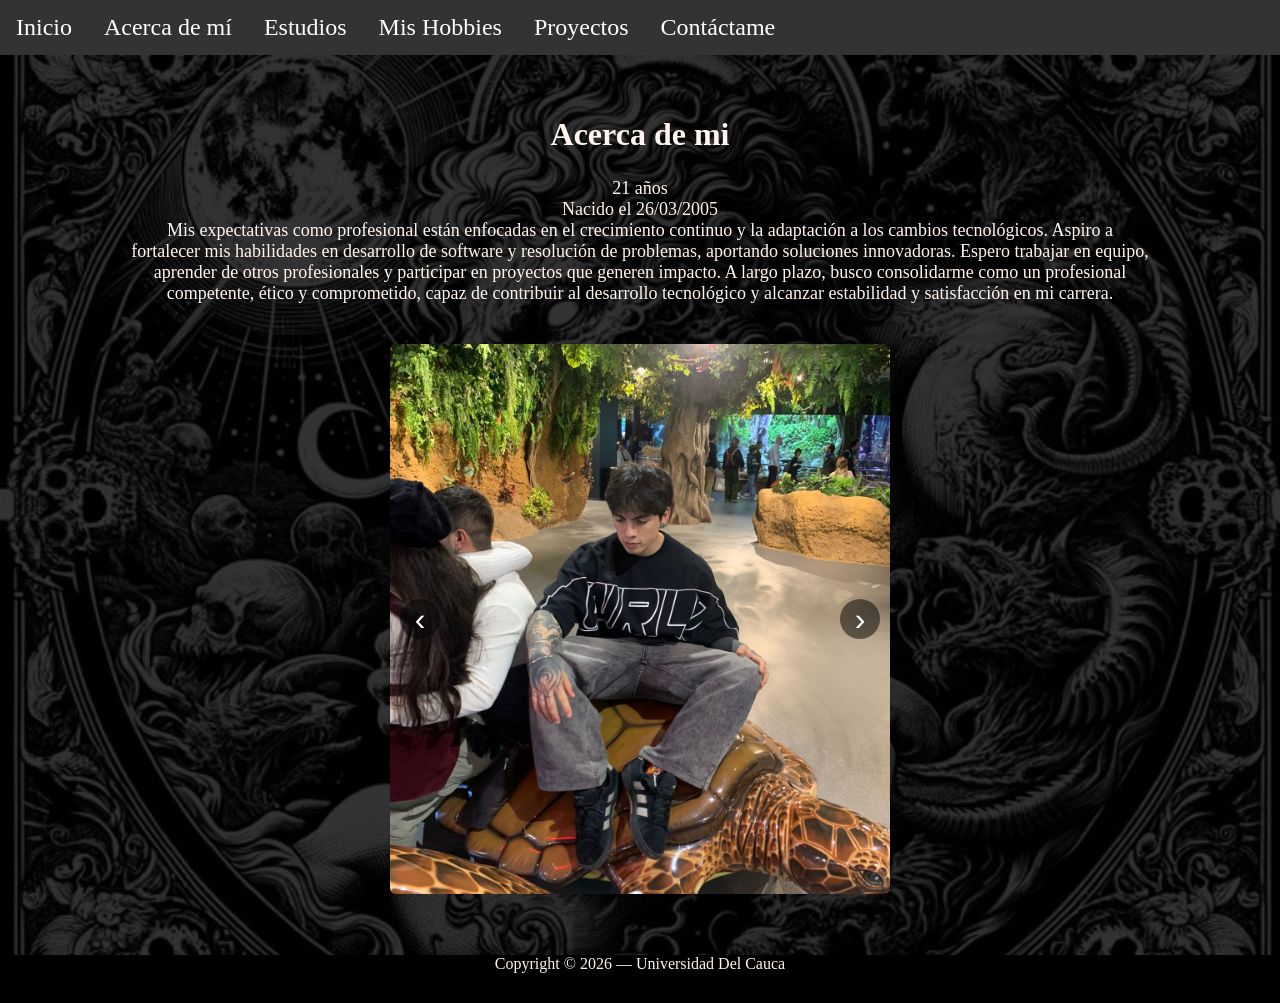
<file: MPA/pages/about.html>
<!DOCTYPE html>
<html lang="es">
    <head>
        <meta charset="utf-8" />
        <meta name="viewport" content="width=device-width, initial-scale=1" />
        <meta name="description" content="Curriculum Vitae - Juan Pablo Medina" />
        <title>Juan Medina - Acerca de mi</title>
        <link rel="icon" type="image/x-icon" href="assets/favicon.ico" />
        <link href="https://cdn.jsdelivr.net/npm/bootstrap-icons@1.5.0/font/bootstrap-icons.css" rel="stylesheet" />
        <link href="../css/styles.css" rel="stylesheet" />
    </head>
    <body id="page-top">
        <header class="masthead">
            <div id="navegacionTitulo">
                <nav class="barraNav" id="mainNav">
                    <div class="nav-inner">
                        <ul class="nav-links">
                            <li><a href="..\index.html">Inicio</a></li>
                            <li><a href="about.html">Acerca de mí</a></li>
                            <li><a href="estudios.html">Estudios</a></li>
                            <li><a href="pasatiempos.html">Mis Hobbies</a></li>
                            <li><a href="proyectos.html">Proyectos</a></li>
                            <li><a href="contacto.html">Contáctame</a></li>
                        </ul>
                    </div>
                </nav>
            </div>
        </header>

        <div class="about-content">
                <h2>Acerca de mi</h2>
                <p>
                    21 años <br>
                    Nacido el 26/03/2005
                </p>
                <p>
                    Mis expectativas como profesional están enfocadas en el crecimiento continuo y la adaptación a los cambios tecnológicos. 
                    Aspiro a fortalecer mis habilidades en desarrollo de software y resolución de problemas, aportando soluciones innovadoras. 
                    Espero trabajar en equipo, aprender de otros profesionales y participar en proyectos que generen impacto. A largo plazo, 
                    busco consolidarme como un profesional competente, ético y comprometido, capaz de contribuir al desarrollo tecnológico y alcanzar estabilidad y satisfacción en mi carrera.
                </p>
                <div class="mi-carrusel" id="carouselMe">
                    <div class="mi-carrusel-track">
                        <img src="../assets/img/me1.jpg" alt="Primera Imagen">
                        <img src="../assets/img/me3.jpg" alt="Segunda Imagen">
                        <img src="../assets/img/me4.jpg" alt="Tercera Imagen">
                    </div>
                    <button class="mi-carrusel-btn prev" onclick="moverCarrusel('carouselMe', -1)">&#8249;</button>
                    <button class="mi-carrusel-btn next" onclick="moverCarrusel('carouselMe', 1)">&#8250;</button>
                </div>
        </div>
    

    <footer>
        <div>
        <p>Copyright &copy; 2026 &mdash; Universidad Del Cauca</p>
        </div>
    </footer>
     <script src="..\js\scripts.js"></script>
    </body>
</html>
</file>
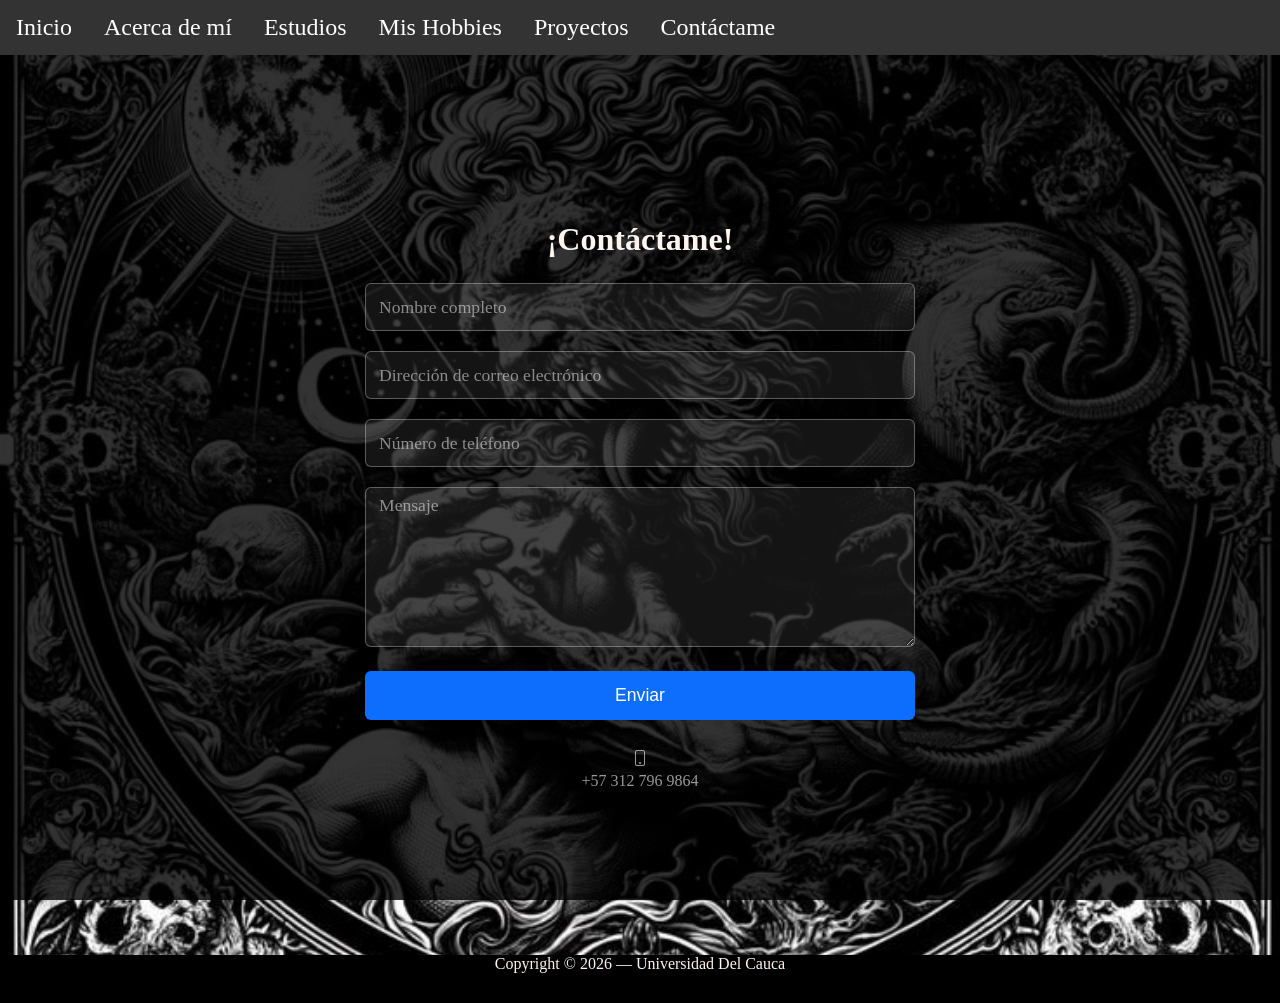
<file: MPA/pages/contacto.html>
<!DOCTYPE html>
<html lang="es">
    <head>
        <meta charset="utf-8" />
        <meta name="viewport" content="width=device-width, initial-scale=1" />
        <meta name="description" content="Curriculum Vitae - Juan Pablo Medina" />
        <title>Juan Medina - Contacto</title>
        <link rel="icon" type="image/x-icon" href="assets/favicon.ico" />
        <link href="https://cdn.jsdelivr.net/npm/bootstrap-icons@1.5.0/font/bootstrap-icons.css" rel="stylesheet" />
        <link href="../css/styles.css" rel="stylesheet" />
    </head>
    <body id="page-top">
        <header class="masthead">
            <div id="navegacionTitulo">
                <nav class="barraNav" id="mainNav">
                    <div class="nav-inner">
                        <ul class="nav-links">
                            <li><a href="..\index.html">Inicio</a></li>
                            <li><a href="about.html">Acerca de mí</a></li>
                            <li><a href="estudios.html">Estudios</a></li>
                            <li><a href="pasatiempos.html">Mis Hobbies</a></li>
                            <li><a href="proyectos.html">Proyectos</a></li>
                            <li><a href="contacto.html">Contáctame</a></li>
                        </ul>
                    </div>
                </nav>
            </div>
        </header>

        <div class="contacto-content">
    <h2>¡Contáctame!</h2>
    <div class="formContact">

        <form id="contactForm" novalidate>

            <div class="campo-flotante">
                <input class="campo-input" id="name" type="text" placeholder=" " required>
                <label class="campo-label" for="name">Nombre completo</label>
                <span class="campo-error">Ingresa tu nombre</span>
            </div>

            <div class="campo-flotante">
                <input class="campo-input" id="email" type="email" placeholder=" " required>
                <label class="campo-label" for="email">Dirección de correo electrónico</label>
                <span class="campo-error">Ingresa un correo válido</span>
            </div>

            <div class="campo-flotante">
                <input class="campo-input" id="phone" type="tel" placeholder=" " required>
                <label class="campo-label" for="phone">Número de teléfono</label>
                <span class="campo-error">Ingresa un número válido</span>
            </div>

            <div class="campo-flotante">
                <textarea class="campo-input campo-textarea" id="message" placeholder=" " required></textarea>
                <label class="campo-label" for="message">Mensaje</label>
                <span class="campo-error">Escribe un mensaje</span>
            </div>

            <div class="mensaje-exito oculto" id="submitSuccessMessage">
                ¡Mensaje enviado correctamente!
            </div>
            <div class="mensaje-error oculto" id="submitErrorMessage">
                Error enviando el mensaje
            </div>

            <button class="btn-enviar" id="submitButton" type="submit">Enviar</button>

        </form>

        <div class="contacto-telefono">
            <i class="bi bi-phone fs-2"></i>
            <p>+57 312 796 9864</p>
        </div>

    </div>
</div>
    

    <footer>
        <div>
        <p>Copyright &copy; 2026 &mdash; Universidad Del Cauca</p>
        </div>
    </footer>
     <script src="..\js\scripts.js"></script>
    </body>
</html>
</file>
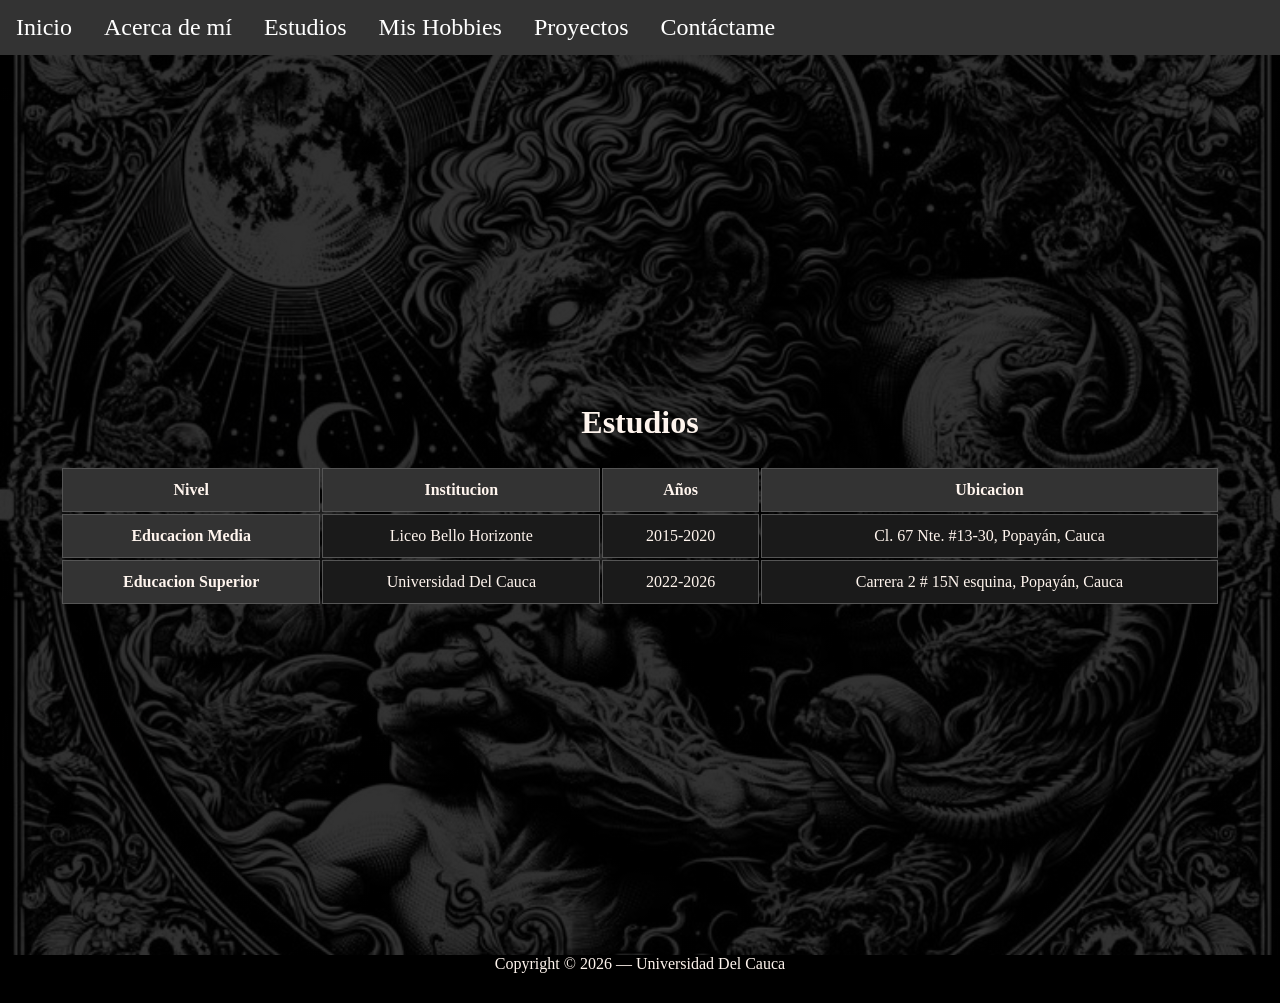
<file: MPA/pages/estudios.html>
<!DOCTYPE html>
<html lang="es">
    <head>
        <meta charset="utf-8" />
        <meta name="viewport" content="width=device-width, initial-scale=1" />
        <meta name="description" content="Curriculum Vitae - Juan Pablo Medina" />
        <title>Juan Medina - Estudios</title>
        <link rel="icon" type="image/x-icon" href="assets/favicon.ico" />
        <link href="https://cdn.jsdelivr.net/npm/bootstrap-icons@1.5.0/font/bootstrap-icons.css" rel="stylesheet" />
        <link href="../css/styles.css" rel="stylesheet" />
    </head>
    <body id="page-top">
        <header class="masthead">
            <div id="navegacionTitulo">
                <nav class="barraNav" id="mainNav">
                    <div class="nav-inner">
                        <ul class="nav-links">
                            <li><a href="..\index.html">Inicio</a></li>
                            <li><a href="about.html">Acerca de mí</a></li>
                            <li><a href="estudios.html">Estudios</a></li>
                            <li><a href="pasatiempos.html">Mis Hobbies</a></li>
                            <li><a href="proyectos.html">Proyectos</a></li>
                            <li><a href="contacto.html">Contáctame</a></li>
                        </ul>
                    </div>
                </nav>
            </div>
        </header>

        <div class="about-content">
                <h2>Estudios</h2>
                <table class="tablaEstudios">
                        <thead>
                            <tr>
                            <th scope="col">Nivel</th>
                            <th scope="col">Institucion</th>
                            <th scope="col">Años</th>
                            <th scope="col">Ubicacion</th>
                            </tr>
                        </thead>
                        <tbody>
                            <tr>
                            <th scope="row">Educacion Media</th>
                            <td>Liceo Bello Horizonte</td>
                            <td>2015-2020</td>
                            <td>Cl. 67 Nte. #13-30, Popayán, Cauca</td>
                            </tr>
                            <tr>
                            <th scope="row">Educacion Superior</th>
                            <td>Universidad Del Cauca</td>
                            <td>2022-2026</td>
                            <td>Carrera 2 # 15N esquina, Popayán, Cauca</td>
                            </tr>
                        </tbody>
                    </table>
        </div>
    

    <footer>
        <div>
        <p>Copyright &copy; 2026 &mdash; Universidad Del Cauca</p>
        </div>
    </footer>
     <script src="..\js\scripts.js"></script>
    </body>
</html>
</file>
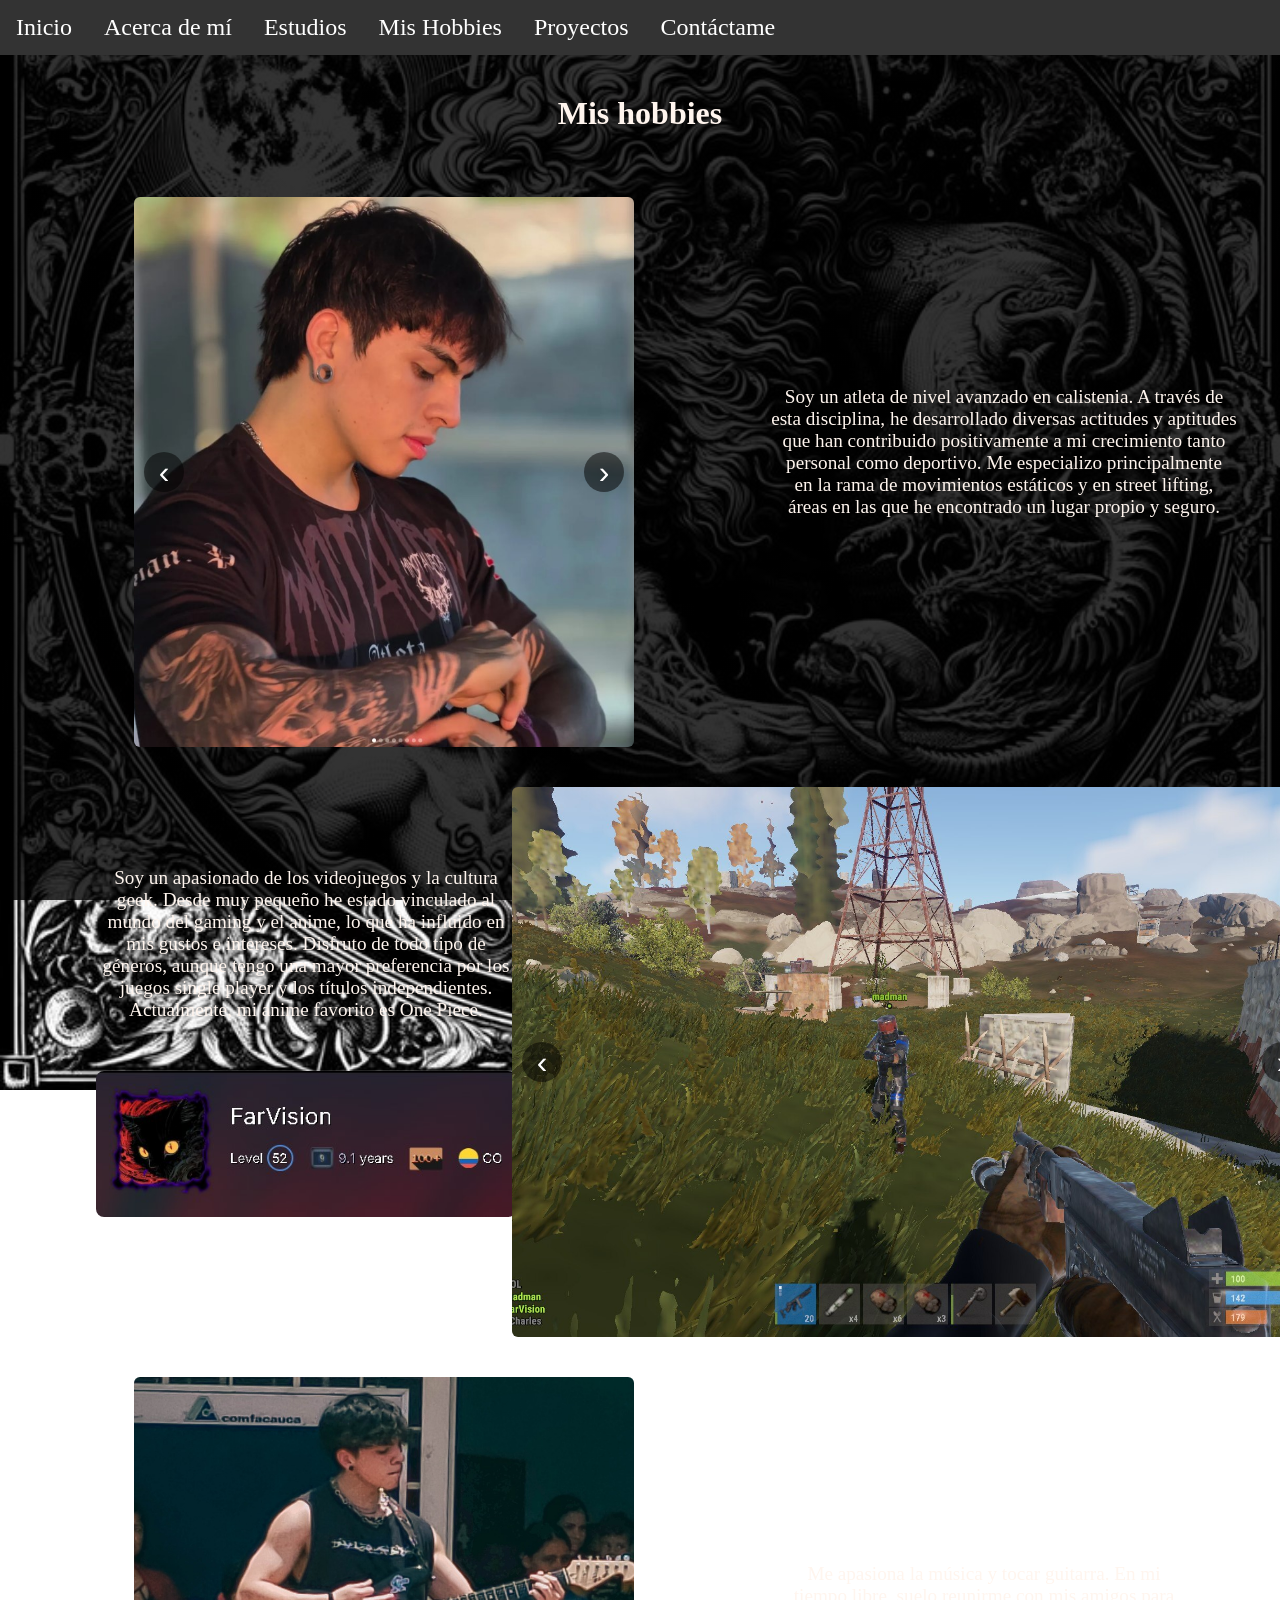
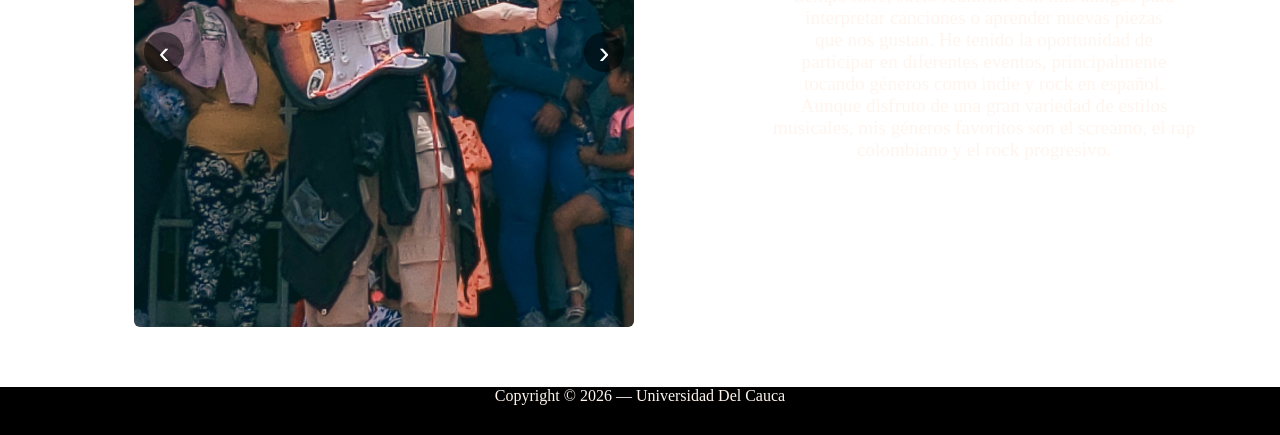
<file: MPA/pages/pasatiempos.html>
<!DOCTYPE html>
<html lang="es">
    <head>
        <meta charset="utf-8" />
        <meta name="viewport" content="width=device-width, initial-scale=1" />
        <meta name="description" content="Curriculum Vitae - Juan Pablo Medina" />
        <title>Juan Medina - Hobbies</title>
        <link rel="icon" type="image/x-icon" href="assets/favicon.ico" />
        <link href="https://cdn.jsdelivr.net/npm/bootstrap-icons@1.5.0/font/bootstrap-icons.css" rel="stylesheet" />
        <link href="../css/styles.css" rel="stylesheet" />
    </head>
    <body id="page-top">
        <header class="masthead">
            <div id="navegacionTitulo">
                <nav class="barraNav" id="mainNav">
                    <div class="nav-inner">
                        <ul class="nav-links">
                            <li><a href="..\index.html">Inicio</a></li>
                            <li><a href="about.html">Acerca de mí</a></li>
                            <li><a href="estudios.html">Estudios</a></li>
                            <li><a href="pasatiempos.html">Mis Hobbies</a></li>
                            <li><a href="proyectos.html">Proyectos</a></li>
                            <li><a href="contacto.html">Contáctame</a></li>
                        </ul>
                    </div>
                </nav>
            </div>
        </header>

        <div class="hobbies-content">
            <h2 style="padding-top: 40px;">Mis hobbies</h2>
            <div class="gridCalistenia">
                <div class="mi-carrusel" id="carouselCalistenia">
                    <div class="mi-carrusel-track">
                        <img src="../assets/img/me2.jpg" alt="Primera Imagen">
                        <img src="../assets/img/calistenia.jpg" alt="Segunda Imagen">
                        <img src="../assets/img/calistenia2.jpg" alt="Tercera Imagen">
                    </div>
                    <button class="mi-carrusel-btn prev" onclick="moverCarrusel('carouselCalistenia', -1)">&#8249;</button>
                    <button class="mi-carrusel-btn next" onclick="moverCarrusel('carouselCalistenia', 1)">&#8250;</button>
                </div>
                <div style="display: flex ; justify-content: center; align-items: center; padding-right: 40px;">
                    <p>
                        Soy un atleta de nivel avanzado en calistenia. A través de esta disciplina, he desarrollado diversas actitudes y aptitudes que han contribuido positivamente a mi crecimiento tanto personal como deportivo. 
                        Me especializo principalmente en la rama de movimientos estáticos y en street lifting, áreas en las que he encontrado un lugar propio y seguro.
                    </p>
                </div>
            </div> 
            <div class="gridVideojuegos">
                <div style="display: flex;  flex-direction: column ; justify-content: center; align-items: center; padding-left: 100px; font-size: large">
                    <p>
                        Soy un apasionado de los videojuegos y la cultura geek. Desde muy pequeño he estado vinculado al mundo del gaming y el anime, lo que ha influido en mis gustos e intereses. 
                        Disfruto de todo tipo de géneros, aunque tengo una mayor preferencia por los juegos single player y los títulos independientes. Actualmente, mi anime favorito es One Piece.
                    </p>
                    <a href="https://steamcommunity.com/id/FarVision" target="_blank">
                            <img src="../assets/img/steamAccount.jpg" id="steamAccount">
                    </a>
                </div>
                <div class="mi-carrusel" id="carouselVideojuegos" style="max-width: 800px;">
                    <div class="mi-carrusel-track">
                        <img src="../assets/img/ju.jpg" alt="Primera Imagen">
                        <img src="../assets/img/ju2.jpg" alt="Segunda Imagen">
                        <img src="../assets/img/ju3.jpg" alt="Tercera Imagen">
                        <img src="../assets/img/ju4.jpg" alt="Cuarta Imagen">
                        <img src="../assets/img/ju5.jpg" alt="Quinta Imagen">
                        <img src="../assets/img/ju6.jpg" alt="Sexta Imagen">
                        <img src="../assets/img/ju7.jpg" alt="Septima Imagen">
                        <img src="../assets/img/ju8.jpg" alt="Octava Imagen">
                        <img src="../assets/img/ju.9.jpg" alt="Novena Imagen">
                        <img src="../assets/img/ju10.jpg" alt="Decima Imagen">
                        <img src="../assets/img/ju11.jpg" alt="Onceava Imagen">
                    </div>
                    <button class="mi-carrusel-btn prev" onclick="moverCarrusel('carouselVideojuegos', -1)">&#8249;</button>
                    <button class="mi-carrusel-btn next" onclick="moverCarrusel('carouselVideojuegos', 1)">&#8250;</button>
                </div>
                
            </div>
            <div class="gridMusica">
                <div class="mi-carrusel" id="carrouselMusica" style="margin-bottom: 60px;">
                    <div class="mi-carrusel-track">
                        <img src="../assets/img/music.jpg" alt="Primera Imagen">
                        <img src="../assets/img/music2.jpg" alt="Segunda Imagen">
                    </div>
                    <button class="mi-carrusel-btn prev" onclick="moverCarrusel('carrouselMusica', -1)">&#8249;</button>
                    <button class="mi-carrusel-btn next" onclick="moverCarrusel('carrouselMusica', 1)">&#8250;</button>
                </div>
                <div style="display: flex ; text-wrap : balance ;justify-content: center; align-items: center; padding-right: 80px; font-size: large">
                    <p>
                        Me apasiona la música y tocar guitarra. En mi tiempo libre, suelo reunirme con mis amigos para interpretar canciones o aprender nuevas piezas que nos gustan. 
                        He tenido la oportunidad de participar en diferentes eventos, principalmente tocando géneros como indie y rock en español. <br>
                        Aunque disfruto de una gran variedad de estilos musicales, mis géneros favoritos son el screamo, el rap colombiano y el rock progresivo.
                    </p>
                </div>
            </div>  
        </div>
    

    <footer>
        <div>
        <p>Copyright &copy; 2026 &mdash; Universidad Del Cauca</p>
        </div>
    </footer>
     <script src="..\js\scripts.js"></script>
    </body>
</html>
</file>
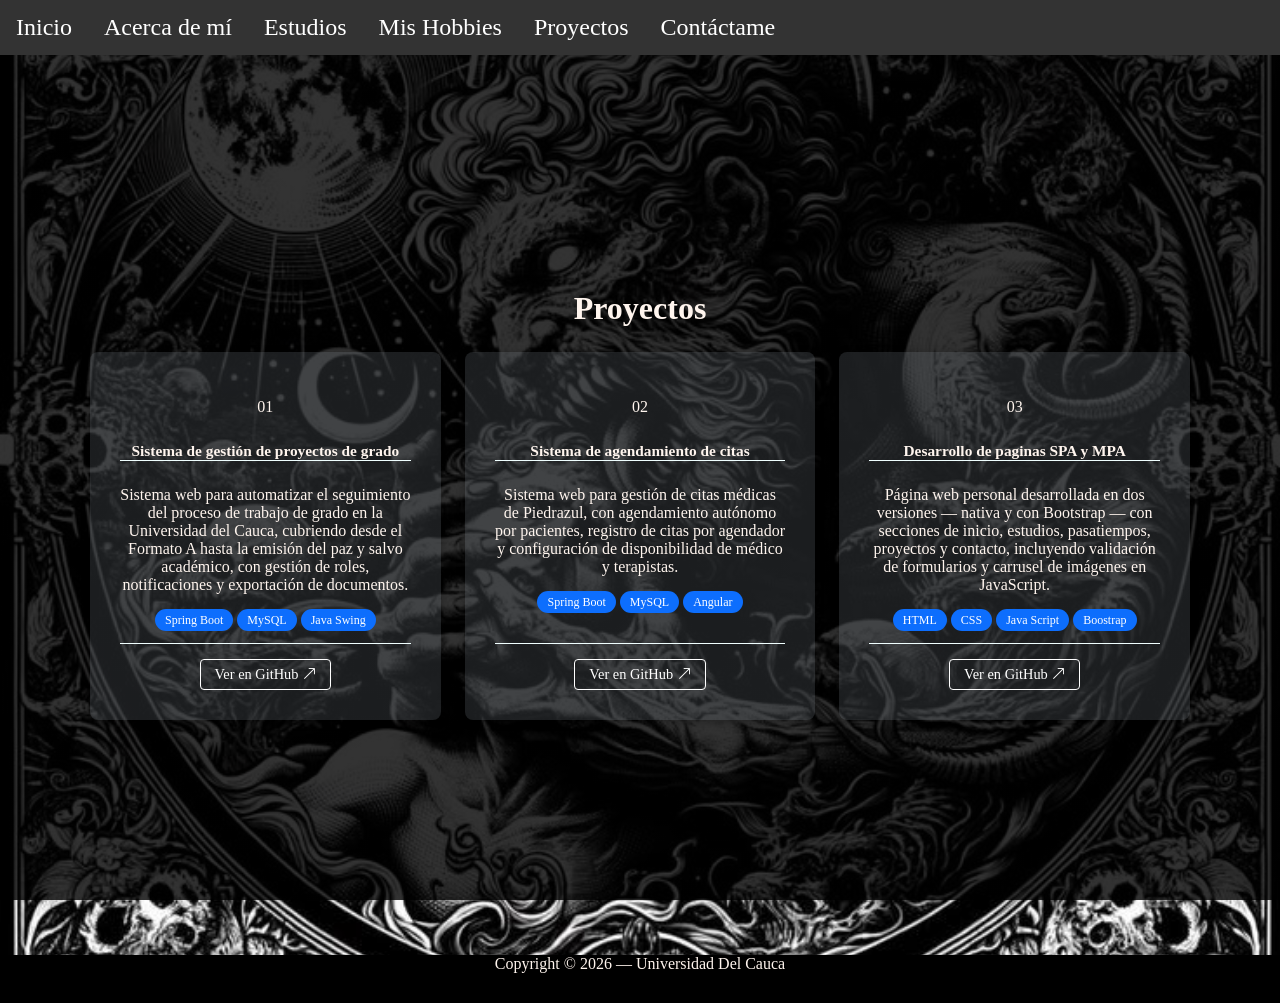
<file: MPA/pages/proyectos.html>
<!DOCTYPE html>
<html lang="es">
    <head>
        <meta charset="utf-8" />
        <meta name="viewport" content="width=device-width, initial-scale=1" />
        <meta name="description" content="Curriculum Vitae - Juan Pablo Medina" />
        <title>Juan Medina - Proyectos</title>
        <link rel="icon" type="image/x-icon" href="assets/favicon.ico" />
        <link href="https://cdn.jsdelivr.net/npm/bootstrap-icons@1.5.0/font/bootstrap-icons.css" rel="stylesheet" />
        <link href="../css/styles.css" rel="stylesheet" />
    </head>
    <body id="page-top">
        <header class="masthead">
            <div id="navegacionTitulo">
                <nav class="barraNav" id="mainNav">
                    <div class="nav-inner">
                        <ul class="nav-links">
                            <li><a href="..\index.html">Inicio</a></li>
                            <li><a href="about.html">Acerca de mí</a></li>
                            <li><a href="estudios.html">Estudios</a></li>
                            <li><a href="pasatiempos.html">Mis Hobbies</a></li>
                            <li><a href="proyectos.html">Proyectos</a></li>
                            <li><a href="contacto.html">Contáctame</a></li>
                        </ul>
                    </div>
                </nav>
            </div>
        </header>

        <div class="proyectos-content">
                <h2>Proyectos</h2>
                <div class="gridProjects">
                    <div class="card">
                        <div >
                            <p>01</p>
                            <h5>Sistema de gestión de proyectos de grado</h5>
                            <p>
                                Sistema web para automatizar el seguimiento del proceso de trabajo de grado 
                                en la Universidad del Cauca, cubriendo desde el Formato A hasta la emisión 
                                del paz y salvo académico, con gestión de roles, notificaciones y exportación 
                                de documentos.
                            </p>
                            <div>
                                <span class="badge">Spring Boot</span>
                                <span class="badge">MySQL</span>
                                <span class="badge">Java Swing</span>
                            </div>
                        </div>
                        <div class="card-footer">
                            <a href="https://github.com/SantiagoBastidas04/proyectoCursoMicroservicios" target="_blank">
                            Ver en GitHub <i class="bi bi-arrow-up-right"></i>
                            </a>
                        </div>
                    </div>
                    <div class="card">
                        <div >
                            <p>02</p>
                            <h5>Sistema de agendamiento de citas</h5>
                            <p>
                                Sistema web para gestión de citas médicas de Piedrazul, 
                                con agendamiento autónomo por pacientes, 
                                registro de citas por agendador y configuración de disponibilidad de médico
                                y terapistas.
                            </p>
                            <div>
                                <span class="badge">Spring Boot</span>
                                <span class="badge">MySQL</span>
                                <span class="badge">Angular</span>
                            </div>
                        </div>
                        <div class="card-footer">
                            <a href="https://github.com/SantiagoBastidas04/proyectoCursoMicroservicios" target="_blank">
                            Ver en GitHub <i class="bi bi-arrow-up-right"></i>
                            </a>
                        </div>
                    </div>
                    <div class="card">
                        <div >
                            <p>03</p>
                            <h5>Desarrollo de paginas SPA y MPA</h5>
                            <p>
                                Página web personal desarrollada en dos versiones — nativa y con Bootstrap —
                                con secciones de inicio, estudios, pasatiempos, proyectos y contacto,
                                incluyendo validación de formularios y carrusel de imágenes en JavaScript.
                            </p>
                            <div>
                                <span class="badge">HTML</span>
                                <span class="badge">CSS</span>
                                <span class="badge">Java Script</span>
                                <span class="badge">Boostrap</span>
                            </div>
                        </div>
                        <div class="card-footer">
                            <a href="https://github.com/FarsinhoUDC/webPersonal" target="_blank">
                            Ver en GitHub <i class="bi bi-arrow-up-right"></i>
                            </a>
                        </div>
                    </div>
                </div>
        </div>
    

    <footer>
        <div>
        <p>Copyright &copy; 2026 &mdash; Universidad Del Cauca</p>
        </div>
    </footer>
     <script src="..\js\scripts.js"></script>
    </body>
</html>
</file>
<file: MPA/css/styles.css>
body{
  margin: 0;
}

.masthead-content{
  height: 100vh;        
  width: 100%;         
  min-height: 100vh;   
  background: linear-gradient(
      to bottom, 
      rgba(0, 0, 0, 0.8) 0%, 
      rgba(0, 0, 0, 0.8) 100%
  ), url("../assets/img/bg-juanP.jpg");
    background-position: center;
    background-repeat: no-repeat;
    background-attachment: scroll;
    background-size: cover;
    display: flex;
    justify-content: center;
    align-items: center;
}

.about-content{
  height: 100vh;       
  width: 100%;          
  min-height: 100vh;    
  background: linear-gradient(
      to bottom, 
      rgba(0, 0, 0, 0.8) 0%, 
      rgba(0, 0, 0, 0.8) 100%
  ), url("../assets/img/bg-1.jpg");
    background-position: center;
    background-repeat: no-repeat;
    background-attachment: scroll;
    background-size: cover;
    display: flex;
    flex-direction: column;
    justify-content: center;
}
.hobbies-content{
  width: 100%;         
  min-height: 100vh;    
  background: linear-gradient(
      to bottom, 
      rgba(0, 0, 0, 0.8) 0%, 
      rgba(0, 0, 0, 0.8) 100%
  ), url("../assets/img/bg-1.jpg");
    background-position: center;
    background-repeat: no-repeat;

    background-attachment: fixed; 
    background-size: cover;
    display: flex;
    flex-direction: column;
    justify-content: center;

}

.proyectos-content{
  width: 100%;          
  min-height: 100vh;    
  background: linear-gradient(
      to bottom, 
      rgba(0, 0, 0, 0.8) 0%, 
      rgba(0, 0, 0, 0.8) 100%
  ), url("../assets/img/bg-1.jpg");
    background-position: center;
    background-repeat: no-repeat;

    background-attachment: fixed; 
    background-size: cover;
    display: flex;
    flex-direction: column;
    justify-content: center;
    box-sizing: border-box;
}
.contacto-content{
  width: 100%;          
  min-height: 100vh;    
  background: linear-gradient(
      to bottom, 
      rgba(0, 0, 0, 0.8) 0%, 
      rgba(0, 0, 0, 0.8) 100%
  ), url("../assets/img/bg-1.jpg");
    background-position: center;
    background-repeat: no-repeat;

    background-attachment: fixed; 
    background-size: cover;
    display: flex;
    flex-direction: column;
    justify-content: center;
    align-items: center;
    box-sizing: border-box;
}


.gridProjects {
    display: grid;
    grid-template-columns: repeat(3, 1fr);
    gap: 24px;
    max-width: 1100px;
    margin: 0 auto; 
}

.card{
  text-align: center;
  color: seashell;
  background-color: rgba(108, 117, 125, 0.25);
  border-radius: 8px;
  box-sizing: border-box;
  box-shadow: 0 2px 8px rgba(0, 0, 0, 0.3);
  padding: 30px;
  display: flex;
  flex-direction: column;
  justify-content: space-between;
  transition: transform 0.3s ease, box-shadow 0.3s ease;
}

.card:hover {
    transform: translateY(-6px);
    box-shadow: 0 8px 24px rgba(0, 0, 0, 0.5);
}

.card h5{
  font-size: 1.2vw;
  border-bottom:1px solid azure;
}

.card-footer a {
    font-size: 0.9rem;
    color: white;
    border: 1px solid white;
    padding: 6px 14px;
    border-radius: 4px;
    text-decoration: none;
    transition: background 0.2s, color 0.2s;
    display: inline-block;
}

.card-footer a:hover {
    background-color: white;
    color: black;
}

.card-footer{
  margin-top: 15px;
  border-top:1px solid azure;
  padding-top: 15px;
}

.badge {
    background-color: #0d6efd; 
    color: white;
    font-size: 0.75rem;
    padding: 4px 10px;
    border-radius: 20px;
}




.about-content h2, .hobbies-content h2, .proyectos-content h2, .contacto-content h2{
  text-align: center;
  font-family: 'Times New Roman', Times, serif;
  color: seashell;
  font-size: 2rem;
  margin: 0;
  padding-bottom: 25px;
}

.about-content p{
  text-align: center;
  color: seashell;
  margin: 0;
  font-size: large;
  text-wrap: balance;
}

 .hobbies-content p{
  text-align: center;
  color: seashell;
  margin: 0;
  font-size: 1.5vw;
  text-wrap: balance;
 }

.mi-carrusel {
  position: relative;
  max-width: 500px;
  margin: 40px auto 0;
  overflow: hidden;
  border-radius: 6px;
}

.mi-carrusel-track {
  display: flex;
  transition: transform 0.5s ease;
}

.mi-carrusel-track img {
  min-width: 100%;
  height: 550px;
  object-fit: cover;
}

.mi-carrusel-btn {
  position: absolute;
  top: 50%;
  transform: translateY(-50%);
  background: rgba(0, 0, 0, 0.5);
  color: white;
  border: none;
  font-size: 2rem;
  width: 40px;
  height: 40px;
  border-radius: 50%;
  cursor: pointer;
  display: flex;
  align-items: center;
  justify-content: center;
  transition: background 0.2s;
}

.mi-carrusel-btn:hover {
  background: rgba(0, 0, 0, 0.85);
}

.mi-carrusel-btn.prev { left: 10px; }
.mi-carrusel-btn.next { right: 10px; }

h1{
  text-align: center;
  font-family: 'Times New Roman', Times, serif;
  color: seashell;
  font-size: 3rem;
  margin-top: 0;
}

footer{
  background-color: black;
  color: seashell;
  text-align: center;
  height: fit-content;
  padding-bottom: 30px;
}
footer p{
  margin: 0;
}

.nav-links{
  list-style-type: none;
  margin: 0;
  padding: 0;
  overflow: hidden;
  background-color: #333333;
}

ul li {
  float: left;
}

ul li a {
  display: block;
  color: white;
  text-align: center;
  padding: 14px 16px;
  font-size: x-large;
  text-decoration: none;
}

ul li a:hover {
  background-color: #111111;
}

.tablaEstudios{
  color: seashell;
  text-align: center;
  border-collapse: separate;
  padding-left: 60px;
  padding-right: 60px;
}
.tablaEstudios th {
  background-color: #333; 
  padding: 12px 16px;
  border: 1px solid #555;          
}
.tablaEstudios td {
  background-color: #1a1a1a;
  padding: 12px 16px;
  border: 1px solid #555;         
}

.gridCalistenia, .gridMusica{
  display: grid;
  grid-template-columns: 60% 40%;
}

.gridVideojuegos{
  display: grid;
  grid-template-columns:40% 60% ;
}

#steamAccount{
  max-width: 420px;
  transition: transform 0.3s ease, box-shadow 0.3s ease, filter 0.3s ease;
  border-radius: 8px;
  display: block;
  margin-top: 50px;
}

#steamAccount:hover {
  transform: scale(1.05);
  box-shadow: 0 8px 24px rgba(102, 192, 244, 0.6);
  filter: brightness(1.1);
  cursor: pointer;
}


.formContact {
    width: 100%;
    max-width: 550px;
}


.campo-flotante {
    position: relative;       
    margin-bottom: 20px;
}

.campo-input {
    width: 100%;
    padding: 20px 14px 8px 14px; 
    background-color: rgba(255, 255, 255, 0.08);
    border: 1px solid rgba(255, 255, 255, 0.3);
    border-radius: 6px;
    color: seashell;
    font-size: 1rem;
    outline: none;
    box-sizing: border-box;
}


.campo-input.invalido {
    border-color: #dc3545;
}

.campo-textarea {
    height: 10rem;
    resize: vertical; 
}

.campo-label {
    position: absolute;
    top: 50%;
    left: 14px;
    transform: translateY(-50%);
    color: rgba(255, 255, 255, 0.5);
    font-size: 1.1rem;
    pointer-events: none; 
    transition: top 0.2s, font-size 0.2s, color 0.2s;
}

.campo-flotante:has(.campo-textarea) .campo-label {
    top: 18px;
}


.campo-input:focus + .campo-label,
.campo-input:not(:placeholder-shown) + .campo-label {
    top: 6px;
    transform: none;
    font-size: 0.72rem;
    color: #0d6efd;
}

.campo-error {
    display: none;          
    color: #dc3545;
    font-size: 0.8rem;
    margin-top: 4px;
}


.campo-input.invalido ~ .campo-error {
    display: block;
}


.oculto {
    display: none;   
}

.mensaje-exito {
    text-align: center;
    color: #28a745;
    font-size: 1rem;
    margin-bottom: 16px;
}

.mensaje-error {
    text-align: center;
    color: #dc3545;
    font-size: 1rem;
    margin-bottom: 16px;
}

.btn-enviar {
    width: 100%;
    padding: 14px;
    background-color: #0d6efd;
    color: white;
    border: none;
    border-radius: 6px;
    font-size: 1.1rem;
    cursor: pointer;
    transition: background 0.2s, transform 0.1s;
}

.btn-enviar:hover {
    background-color: #0b5ed7;
}

.btn-enviar:active {
    transform: scale(0.98); 
}

.contacto-telefono {
    text-align: center;
    color: rgba(255, 255, 255, 0.6);
    margin-top: 30px;
    font-size: 1rem;
}

.contacto-telefono p {
    margin: 4px 0 0 0;
}
</file>
